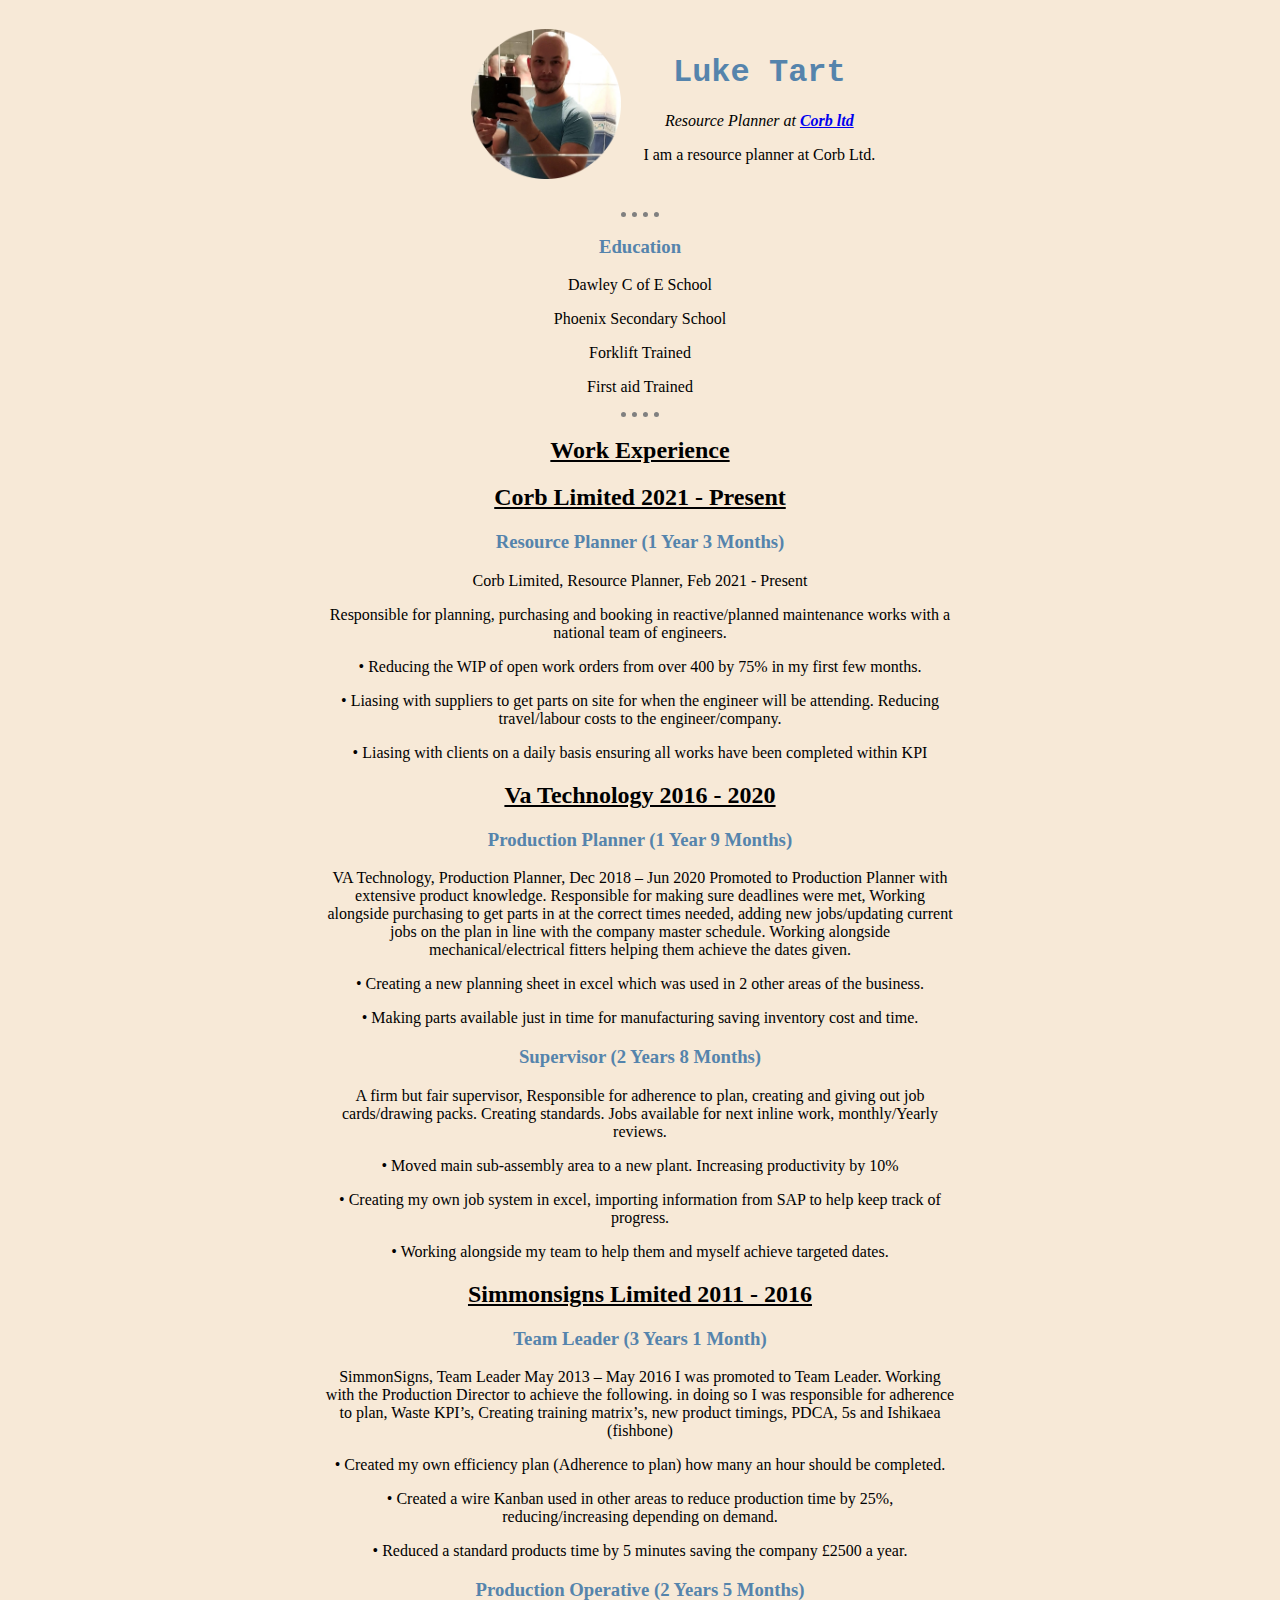
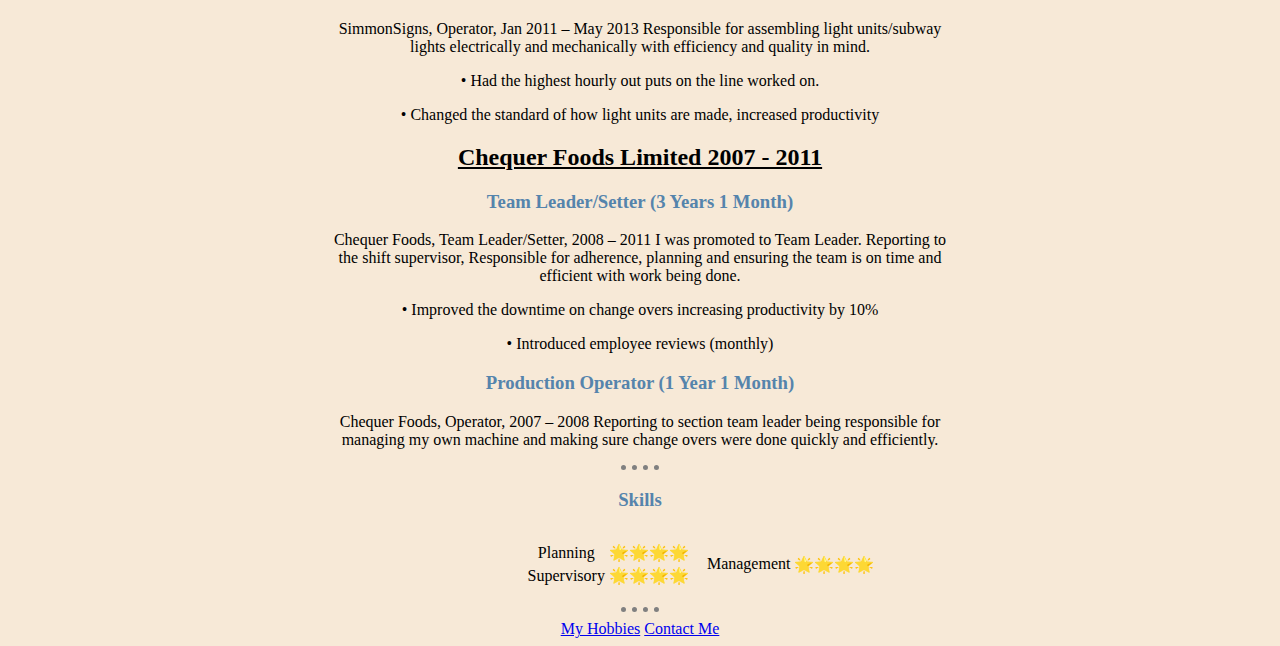
<file: index.html>
<!DOCTYPE html>
<html lang="en">
    <head>
    <meta charset="UTF-8">
    <title>Luke's Personal Site</title>
<link rel="stylesheet" href="CSS\styles.css">
    


    </head>
    <body>
        <table cellspacing="20" class="table">
            <tr>
                <td><img src="Images/Luke.png" alt="Lukes Picture"></img></td>
                <td><h1>Luke Tart</h1>
                    <p><em>Resource Planner at <strong><a href="https://www.corblimited.co.uk/">Corb ltd</a></em></strong></p>
                    <p>I am a resource planner at Corb Ltd.</p></td>
            </tr>
        </table>
        
        
        <hr>
        <h3>Education</h3>
        
           <p>Dawley C of E School</p>
           <p>Phoenix Secondary School</p>
           <p>Forklift Trained</p>
           <p>First aid Trained</p>
        
        <hr>
        <h2>Work Experience</h2>

        <div class="cv">
            <h2>Corb Limited 2021 - Present</h2>
            <h3>Resource Planner (1 Year 3 Months)</h3>
                <p>Corb Limited, Resource Planner, Feb 2021 - Present</p>
                <p>Responsible for planning, purchasing and booking in reactive/planned maintenance works with a national team of engineers.</p>
                <p>• Reducing the WIP of open work orders from over 400 by 75% in my first few months.</p>
                <p>• Liasing with suppliers to get parts on site for when the engineer will be attending. Reducing travel/labour costs to the engineer/company.</p>
                <p>• Liasing with clients on a daily basis ensuring all works have been completed within KPI</p>

        </div>    

        <div class="cv">
            <h2>Va Technology 2016 - 2020</h2>
            <h3>Production Planner (1 Year 9 Months)</h3>
                <p>VA Technology, Production Planner, Dec 2018 – Jun 2020
                Promoted to Production Planner with extensive product knowledge. Responsible for making sure deadlines were met, Working alongside purchasing to get parts in at the correct times needed, adding new jobs/updating current jobs on the plan in line with the company master schedule. Working alongside mechanical/electrical fitters helping them achieve the dates given.</p>
                <p>• Creating a new planning sheet in excel which was used in 2 other areas of the business.</p>
                <p>• Making parts available just in time for manufacturing saving inventory cost and time.</p>
        
            <h3>Supervisor (2 Years 8 Months)</h3>
            <p>A firm but fair supervisor, Responsible for adherence to plan, creating and giving out job cards/drawing packs. Creating standards. Jobs available for next inline work, monthly/Yearly reviews.
                <p>• Moved main sub-assembly area to a new plant. Increasing productivity by 10%</p>
                <p>• Creating my own job system in excel, importing information from SAP to help keep track of progress.</p>    
                <p>• Working alongside my team to help them and myself achieve targeted dates.</p>
        </div>    
        <div class="cv">
            <h2>Simmonsigns Limited 2011 - 2016</h2>

            <h3>Team Leader (3 Years 1 Month)</h3>

            <p>SimmonSigns, Team Leader May 2013 – May 2016
                I was promoted to Team Leader. Working with the Production Director to achieve the following. in doing so I was responsible for adherence to plan, Waste KPI’s, Creating training matrix’s, new product timings, PDCA, 5s and Ishikaea (fishbone)
                <p>• Created my own efficiency plan (Adherence to plan) how many an hour should be completed.</p>
                <p>• Created a wire Kanban used in other areas to reduce production time by 25%, reducing/increasing depending on demand.</p>
                <p>• Reduced a standard products time by 5 minutes saving the company £2500 a year.</p>
        
            <h3>Production Operative (2 Years 5 Months)</h3>

                <p>SimmonSigns, Operator, Jan 2011 – May 2013
                Responsible for assembling light units/subway lights electrically and mechanically with efficiency and quality in mind.
                <p>• Had the highest hourly out puts on the line worked on.</p>
                <p>• Changed the standard of how light units are made, increased productivity</p>
        </div>    
        <div class="cv">
            <h2>Chequer Foods Limited 2007 - 2011</h2>

            <h3>Team Leader/Setter (3 Years 1 Month)</h3>

                <p>Chequer Foods, Team Leader/Setter, 2008 – 2011
                I was promoted to Team Leader. Reporting to the shift supervisor, Responsible for adherence, planning and ensuring the team is on time and efficient with work being done.
                <p>• Improved the downtime on change overs increasing productivity by 10% </p>
                <p>• Introduced employee reviews (monthly)</p>

            <h3>Production Operator (1 Year 1 Month)</h3>

                <p>Chequer Foods, Operator, 2007 – 2008
                Reporting to section team leader being responsible for managing my own machine and making sure change overs were done quickly and efficiently.</p>
        </div>
        <hr>
        <h3>Skills</h3>
        <table cellspacing="10" class="table2">           
                <tbody>
                <tr>
                    <td>
                        <table>
                            <tr>
                                <td>Planning </td>
                                <td>🌟🌟🌟🌟</td>
                            </tr>
                            <tr>
                                <td>Supervisory</td>
                                <td>🌟🌟🌟🌟</td>
                            </tr>
                        </table>
                    </td>
                    <td>
                        <table>
                            <tr>
                                <td>Management </td>
                                <td>🌟🌟🌟🌟</td>
                            </tr>
                        </table>
                    </td>
                </tr>        
                </tbody>
        </table>
        <hr>
        <a href="Hobbies.html">My Hobbies</a>           
        <a href="Contactme.html">Contact Me</a>
    </body>
</html>
</file>
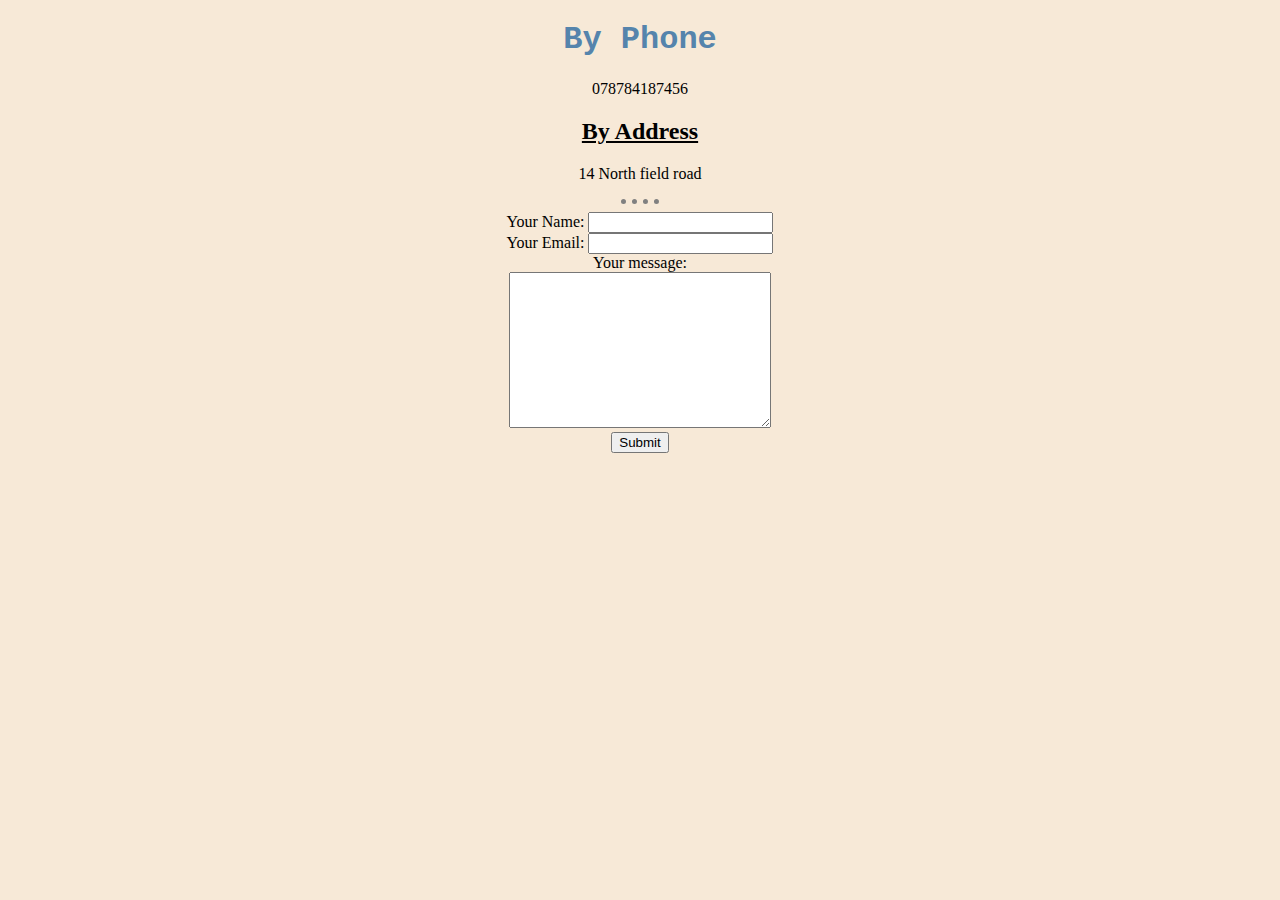
<file: Contactme.html>
<!DOCTYPE html>
<html lang="en">
<head>
    <meta charset="UTF-8">
    
    <title>Contact Me</title>
    <link rel="stylesheet" href="CSS\styles.css">

</head>
<body>
    <h1>By Phone</h1>
    <p>078784187456</p>
    <h2>By Address</h2>
    <p>14 North field road</p>
    <hr>
    <form action="mailto:luketart@hotmail.com" method="post" enctype="text/plain">
        <label>Your Name:</label>
        <input type="text" name="yourName" id=""><br>
        <label>Your Email:</label>
        <input type="email" name="yourEmail" id=""><br>
        <label>Your message:</label><br>
        <textarea name="yourMessage" id="" cols="30" rows="10"></textarea><br>
        <input type="submit" name="">
    </form>
</body>
</html>
</file>
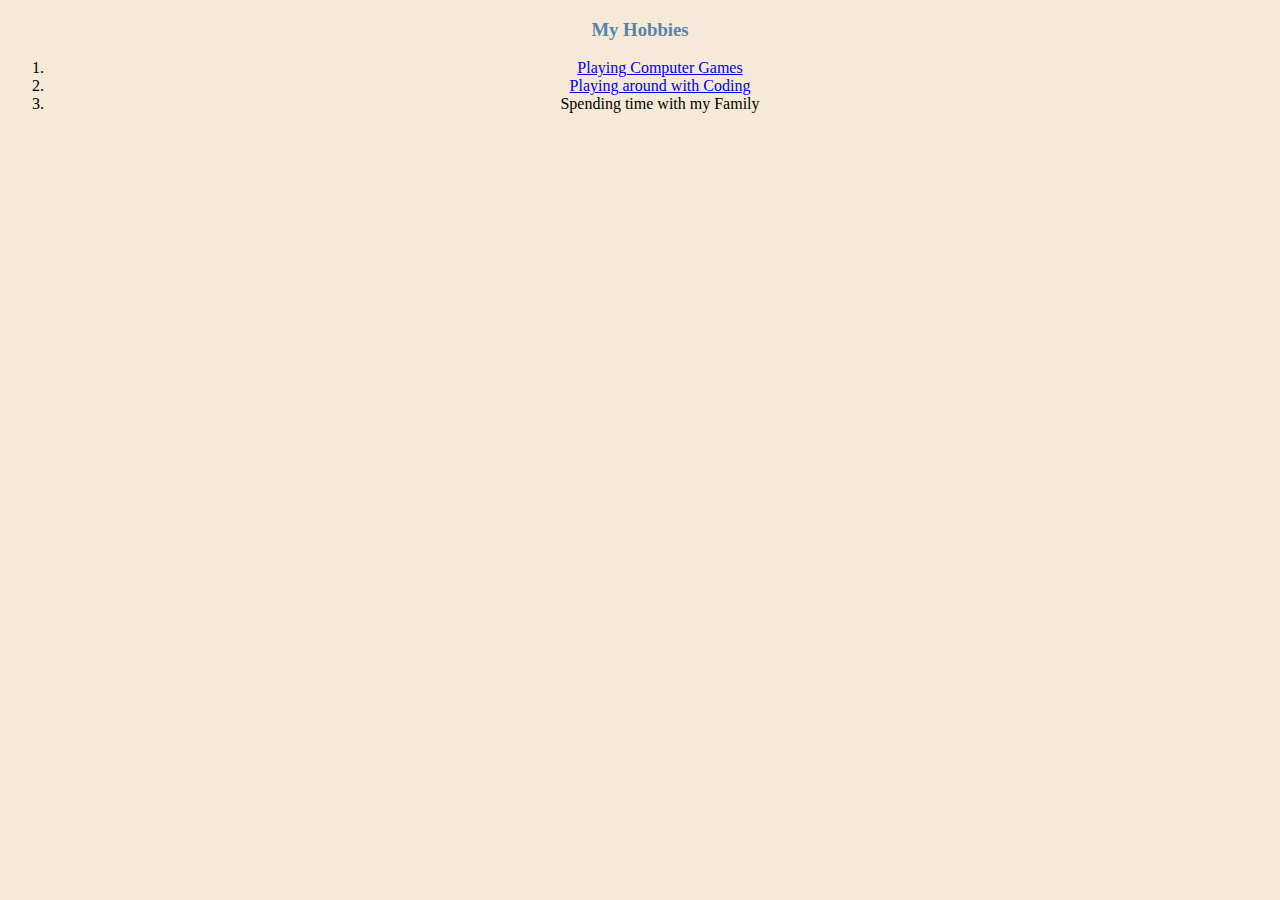
<file: Hobbies.html>
<!DOCTYPE html>
<html lang="en">
<head>
    <meta charset="UTF-8">
    <title>My Hobbies</title>
    <link rel="stylesheet" href="CSS\styles.css">

</head>
<body>
    <h3>My Hobbies</h3>
        <ol>
            <li><a href="https://store.steampowered.com/">Playing Computer Games</a></li>
            <li><a href="https://www.udemy.com/">Playing around with Coding</a></li>
            <li>Spending time with my Family</li>
        </ol>
</body>
</html>
</file>
